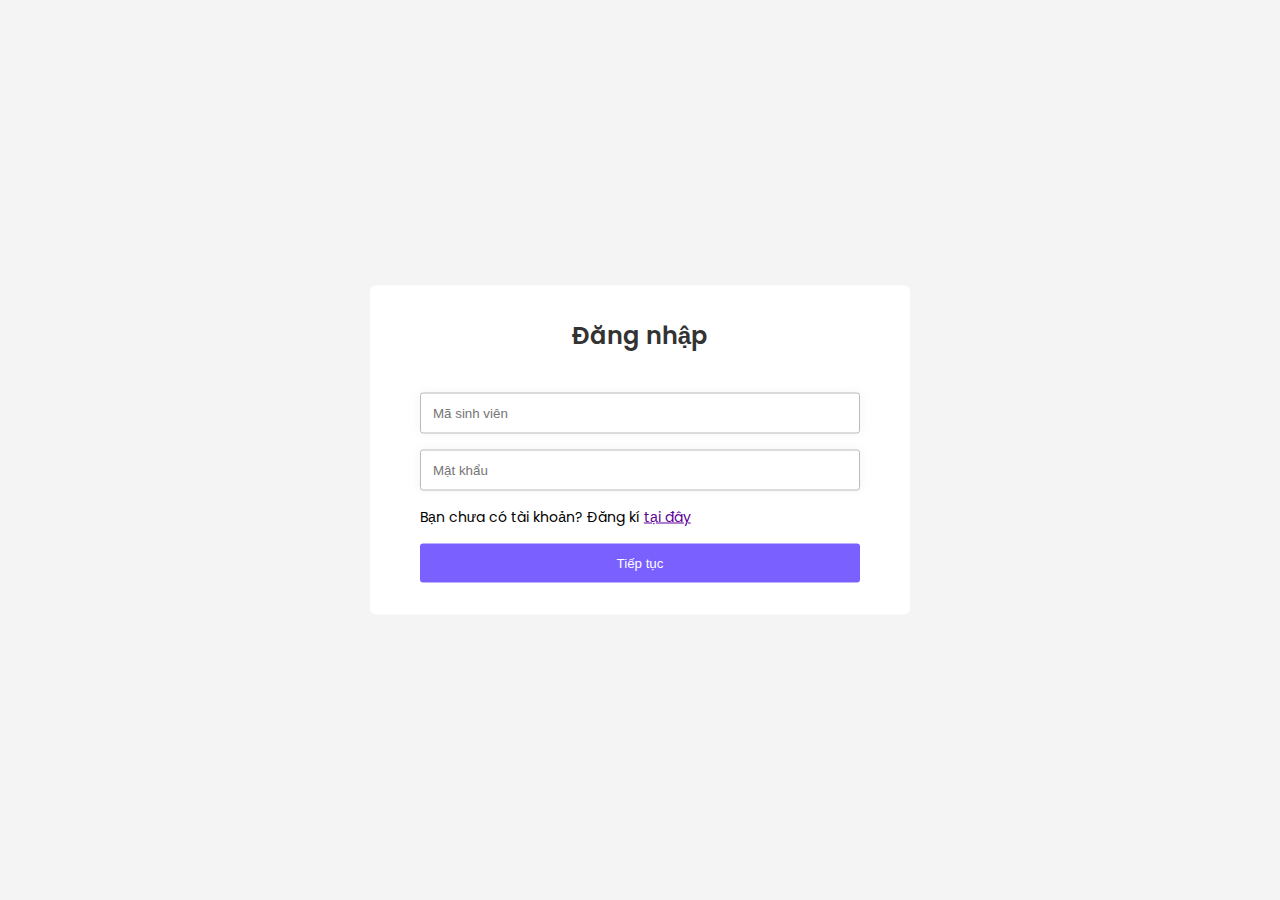
<file: manage.html>
<!DOCTYPE html>
<html lang="en">

<head>
    <meta http-equiv="Content-Type" content="text/html; charset=utf-8" />
    <link rel="shortcut icon" type="image/x-icon" href="./images/favicon.png">
    <link rel="stylesheet" type="text/css" href="./css/order.css" />
    <link rel="stylesheet" href="https://cdnjs.cloudflare.com/ajax/libs/font-awesome/6.4.2/css/all.min.css"
        integrity="sha512-z3gLpd7yknf1YoNbCzqRKc4qyor8gaKU1qmn+CShxbuBusANI9QpRohGBreCFkKxLhei6S9CQXFEbbKuqLg0DA=="
        crossorigin="anonymous" referrerpolicy="no-referrer" />
    <!-- Font Google -->
    <link href="https://fonts.googleapis.com/css?family=Poppins:300,400,500,600,700" rel="stylesheet">
    <link rel="stylesheet" href="./css/init.css">
    <link rel="stylesheet" href="./css/loading.css">
    <link rel="stylesheet" href="./css/toast.css">
    <link rel="stylesheet" href="./css/manage.css">
    <meta name="viewport" content="width=device-width, initial-scale=1, maximum-scale=1, user-scalable=no">
    <title>Eopbuster - Manage</title>
</head>

<body>
    <div class="manage-control">
        <div class="nav">
            <div class="content-nav">
                <div class="search-nav">
                    <div class="search">
                        <input type="text" placeholder="Tìm kiếm...">
                    </div>
                    <div class="out">Thoát</div>
                </div>
                <div class="option">
                    <div class="sort">
                        <i class="fa-solid fa-sort"></i>
                        <p>Sắp xếp</p>
                        <div class="sort-item">
                            <div class="by">
                                <div>
                                    <div class="item active" by="time">Theo thời gian</div>
                                    <div class="point"></div>
                                </div>
                                <div>
                                    <div class="item" by="name">Theo tên</div>
                                    <div class="point"></div>
                                </div>
                                <div>
                                    <div class="item" by="deadline">Theo deadline</div>
                                    <div class="point"></div>
                                </div>
                                <div>
                                    <div class="item" by="price">Theo giá tiền</div>
                                    <div class="point"></div>
                                </div>
                            </div>
                            <div style="height: 1px; background-color: rgba(0, 0, 0, .1); margin: 4px 0;"></div>
                            <div class="ord">
                                <div>
                                    <div class="item active" ord="asc">Tăng dần</div>
                                    <div class="point"></div>
                                </div>
                                <div>
                                    <div class="item" ord="desc">Giảm dần</div>
                                    <div class="point"></div>
                                </div>
                            </div>
                        </div>
                    </div>
                    <div class="add-filter">
                        <p>+ Thêm filter</p>
                        <div class="filter"></div>
                    </div>
                    <section style="display: flex;"></section>
                </div>
            </div>
        </div>
        <div class="order"></div>
        <div style="margin-top: 100px;"></div>
        <div id="toast"></div>
    </div>
</body>
<script src="https://smtpjs.com/v3/smtp.js"></script>
<script src="./js/toast.js"></script>
<script src="./js/manage.js"></script>

</html>
</file>
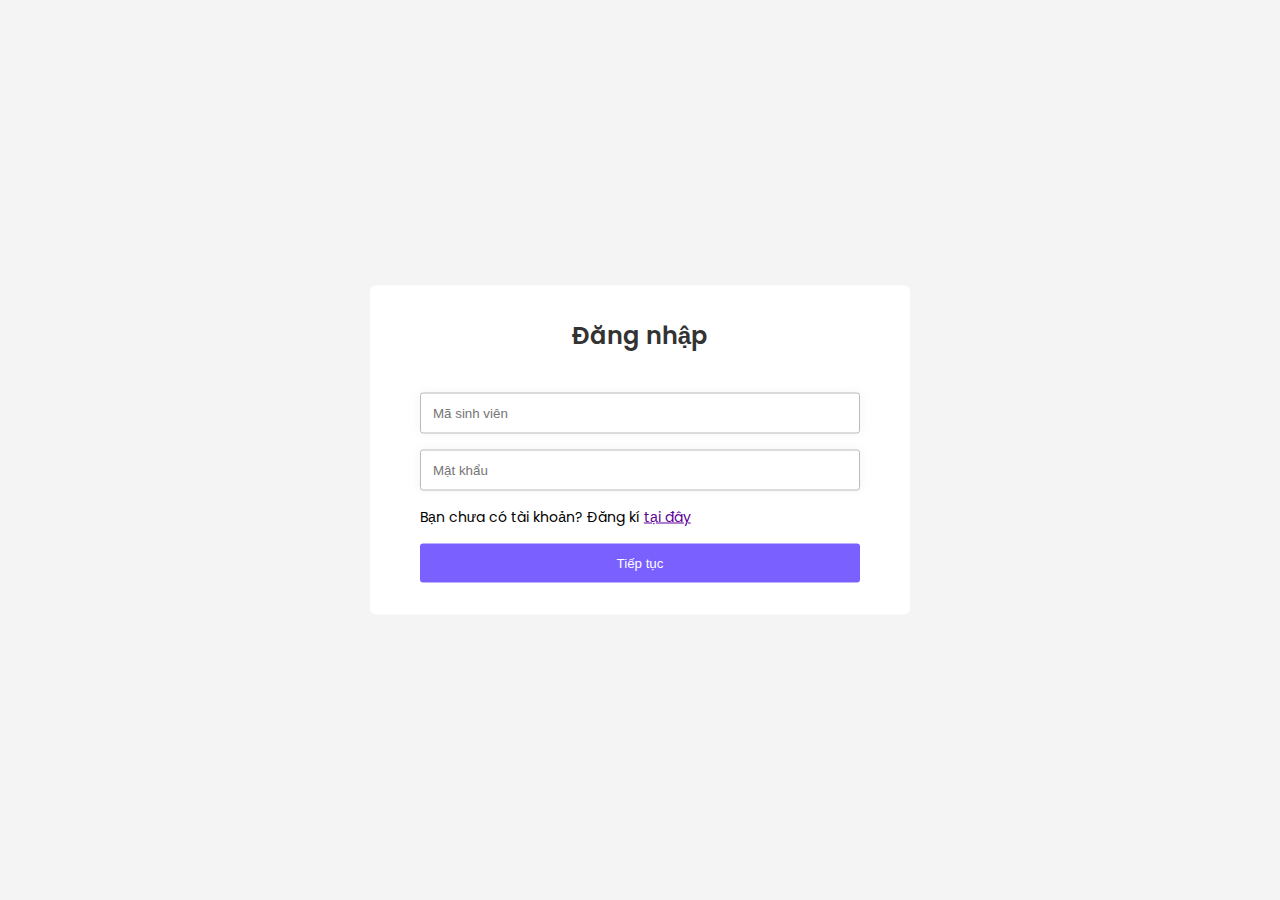
<file: my-order.html>
<!DOCTYPE html>
<html lang="en">

<head>
    <meta http-equiv="Content-Type" content="text/html; charset=utf-8" />
    <link rel="shortcut icon" type="image/x-icon" href="./images/favicon.png">
    <link rel="stylesheet" type="text/css" href="./css/order.css" />
    <link rel="stylesheet" href="https://cdnjs.cloudflare.com/ajax/libs/font-awesome/6.4.2/css/all.min.css"
        integrity="sha512-z3gLpd7yknf1YoNbCzqRKc4qyor8gaKU1qmn+CShxbuBusANI9QpRohGBreCFkKxLhei6S9CQXFEbbKuqLg0DA=="
        crossorigin="anonymous" referrerpolicy="no-referrer" />
    <!-- Font Google -->
    <link href="https://fonts.googleapis.com/css?family=Poppins:300,400,500,600,700" rel="stylesheet">
    <link rel="stylesheet" href="./css/init.css">
    <link rel="stylesheet" href="./css/loading.css">
    <link rel="stylesheet" href="./css/toast.css">
    <link rel="stylesheet" href="./css/my-order.css">
    <meta name="viewport" content="width=device-width, initial-scale=1, maximum-scale=1, user-scalable=no">
    <title>Eopbuster - My Order</title>
</head>

<body>
    <div class="my-order-control">
        <nav>
            <a href="./order.html">
                <i style="margin-right: 8px;" class="fa-solid fa-chevron-left"></i>Tiếp tục đặt hàng</a>
            <div class="my-user" style="display: flex; justify-content: center;">
                <img src="./images/user-white.jpg" alt="">
                <p></p>
                <div class="setting">
                    <div class="user-info">Tài khoản của tôi</div>
                    <div class="log-out">Đăng xuất</div>
                </div>
            </div>
        </nav>
        <div class="my-order"></div>
    </div>
    <div class="empty">
        <img src="./images/empty.png" alt="">
        <h3>Bạn chưa có đơn hàng nào</h3>
        <a href="./order.html">Đặt đơn hàng mới</a>
    </div>
    <div id="toast"></div>
    <div style="background-color: #fff;" class="loading"><img src="./images/loading.gif" alt=""></div>
</body>
<script src="./js/toast.js"></script>
<script src="./js/my-order.js"></script>

</html>
</file>
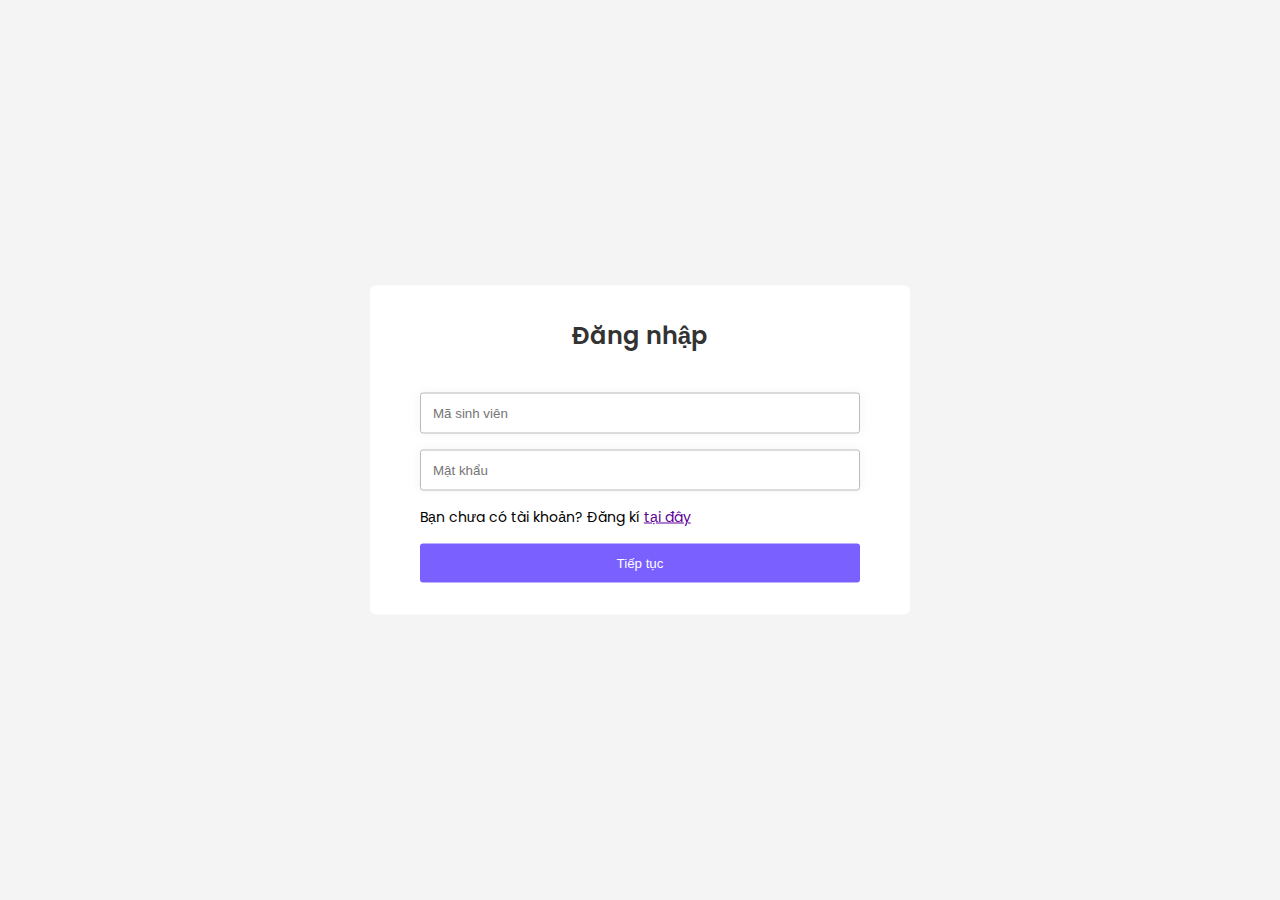
<file: my-user.html>
<!DOCTYPE html>
<html lang="en">

<head>
    <meta http-equiv="Content-Type" content="text/html; charset=utf-8" />
    <link rel="shortcut icon" type="image/x-icon" href="./images/favicon.png">
    <link rel="stylesheet" type="text/css" href="./css/order.css" />
    <link rel="stylesheet" href="https://cdnjs.cloudflare.com/ajax/libs/font-awesome/6.4.2/css/all.min.css"
        integrity="sha512-z3gLpd7yknf1YoNbCzqRKc4qyor8gaKU1qmn+CShxbuBusANI9QpRohGBreCFkKxLhei6S9CQXFEbbKuqLg0DA=="
        crossorigin="anonymous" referrerpolicy="no-referrer" />
    <!-- Font Google -->
    <link href="https://fonts.googleapis.com/css?family=Poppins:300,400,500,600,700" rel="stylesheet">
    <link rel="stylesheet" href="./css/init.css">
    <link rel="stylesheet" href="./css/loading.css">
    <link rel="stylesheet" href="./css/toast.css">
    <meta name="viewport" content="width=device-width, initial-scale=1, maximum-scale=1, user-scalable=no">
    <title>Eopbuster - My User</title>
</head>
<style>
    body{
        background-color: #fff;
    }
    #myuser {
        width: 100vw;
        display: flex;
        justify-content: center;
        align-items: center;
    }

    #myuser .myuser-update {
        width: 100%;
        max-width: 540px;
        background: white;
        padding: 32px 50px;
        border-radius: 6px;
    }

    #myuser .myuser-title {
        margin-bottom: 40px;
        text-align: center;
        position: relative;
    }

    #myuser .myuser-title a {
        position: absolute;
        top: 50%;
        left: 0;
        transform: translateY(-50%);
        font-size: 20px;
        color: rgb(64, 64, 64);
        display: block;
        padding: 4px 8px;
    }

    #myuser .myuser-title p {
        font-weight: 600;
        font-size: 24px;
        color: #333;
    }

    #myuser label {
        margin-bottom: 4px;
        display: block;
        color: #454545;
        font-weight: 600;
    }

    #myuser input {
        border: 1px solid #bababa;
        box-shadow: 0 0 8px 0.2px #e4e4e45d;
        border-radius: 3px;
        width: 100%;
        padding: 12px;
        margin-bottom: 16px;
        color: #454545;
    }

    #myuser button {
        border: none;
        background-color: #7a60ff;
        cursor: pointer;
        color: white;
        border-radius: 3px;
        width: 100%;
        padding: 12px;
    }

    .noti-add-email {
        display: flex;
        align-items: center;
        padding: 12px 18px;
        background-color: #e3f6fd;
        border-radius: 3px;
        margin-bottom: 16px;
    }

    .noti-add-email i {
        margin-right: 16px;
        font-size: 16px;
        color: #02B2F4;
    }

    .loading {
        background-color: white;
        display: flex;
    }

    @media (max-width: 540px) {
        #myuser .myuser-update {
            padding: 14px 18px;
            border-radius: 0px;
        }
    }
</style>

<body>
    <div id="myuser">
        <div class="myuser-update">
            <div class="myuser-title">
                <a href="./order.html"><i class="fa-solid fa-chevron-left"></i></a>
                <p>Tài khoản của tôi</p>
            </div>
            <div class="noti-add-email">
                <i class="fa-regular fa-envelope"></i>
                <p>Thêm địa chỉ email để nhận thông báo khi trang thái làm bài được cập nhập. <span
                        onclick="FocusEmail()" style="color: #02B2F4; cursor: pointer;">Thêm ngay</span></p>
            </div>
            <label>Họ và tên*</label>
            <input autocomplete="off" type="text" name="myuser-name">
            <label>Mã sinh viên*</label>
            <input autocomplete="off" type="text" name="myuser-account">
            <label>Mật khẩu*</label>
            <input autocomplete="off" type="text" name="myuser-password">
            <label>Link*</label>
            <input autocomplete="off" type="text" name="myuser-link">
            <label>Email</label>
            <input autocomplete="off" type="email" name="myuser-email">
            <button class="myuser-button">Cập nhật</button>
        </div>
    </div>
    <div class="loading">
        <img src="./images/loading.gif" alt="">
    </div>
    <div id="toast"></div>
</body>
<script>
    if (!localStorage.getItem("eop-buster_login")) {
        window.location = location.href.replace("my-user", "order")
    }
    const apiUrl = "https://65e85faa4bb72f0a9c4f1974.mockapi.io/accounts"

    function LoadAccountCurrent() {
        fetch(apiUrl)
            .then(response => {
                return response.json();
            })
            .then((data) => {
                let currentAccount = data.find((e) => {
                    return e.masv === localStorage.getItem("eop-buster_masv")
                });
                document.querySelector("input[name='myuser-name']").value = currentAccount.name;
                document.querySelector("input[name='myuser-account']").value = currentAccount.masv;
                document.querySelector("input[name='myuser-password']").value = currentAccount.password;
                document.querySelector("input[name='myuser-link']").value = currentAccount.link;
                document.querySelector("input[name='myuser-email']").value = currentAccount.email;
            })
            .then(() => {
                document.querySelector(".loading").style.backgroundColor = "#00000094"
                document.querySelector(".loading").style.display = "none"
            })
    }
    LoadAccountCurrent();

    document.querySelector(".myuser-button").onclick = function () {
        document.querySelector(".loading").style.display = "flex"
        fetch(apiUrl)
            .then(response => response.json())
            .then(data => {
                // Tìm kiếm trường cần sửa đổi trong dữ liệu
                const itemToUpdate = data.find(e => e.masv === localStorage.getItem("eop-buster_masv"));

                // Nếu tìm thấy trường cần sửa đổi
                if (itemToUpdate) {
                    // Sửa đổi trường cần thiết
                    itemToUpdate.name = document.querySelector("input[name='myuser-name']").value;
                    itemToUpdate.masv = document.querySelector("input[name='myuser-account']").value;
                    itemToUpdate.password = document.querySelector("input[name='myuser-password']").value;
                    itemToUpdate.link = document.querySelector("input[name='myuser-link']").value;
                    itemToUpdate.email = document.querySelector("input[name='myuser-email']").value;


                    // Gửi yêu cầu PUT/PATCH để cập nhật dữ liệu lên server
                    return fetch(apiUrl + `/${itemToUpdate.id}`, {
                        method: 'PUT', // hoặc 'PATCH' nếu chỉ muốn cập nhật trường cụ thể
                        headers: {
                            'Content-Type': 'application/json'
                        },
                        body: JSON.stringify(itemToUpdate)
                    }).then(() => {
                        localStorage.setItem("eop-buster_account", itemToUpdate.name);
                        localStorage.setItem("eop-buster_masv", itemToUpdate.masv);
                        localStorage.setItem("eop-bustere_email", itemToUpdate.email);
                    });
                }
            }).then(() => {
                LoadAccountCurrent();
            })
    }

    function FocusEmail() {
        document.querySelector("input[name='myuser-email']").focus();
    }
</script>

</html>
</file>
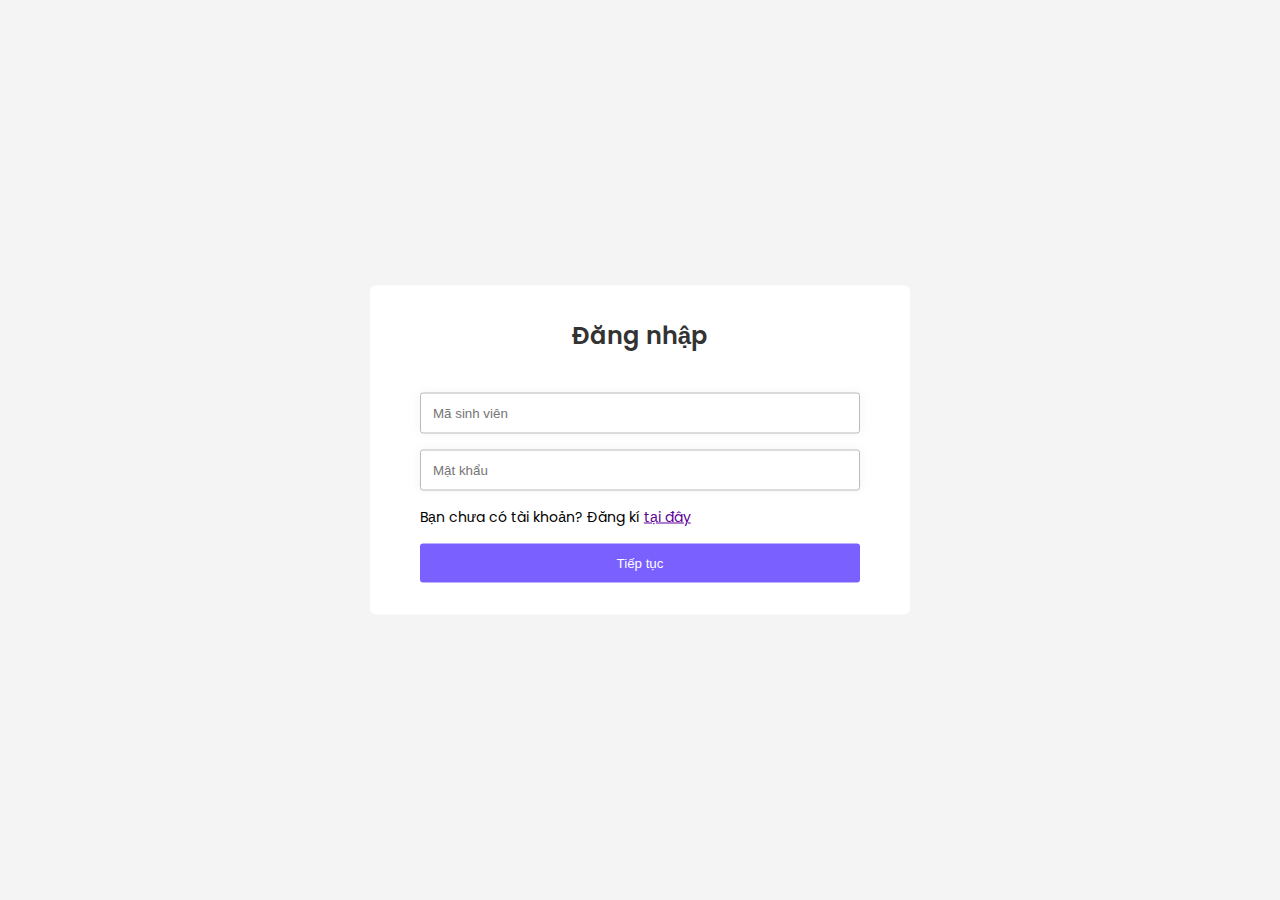
<file: order.html>
<!DOCTYPE html>
<html>

<head>
    <meta http-equiv="Content-Type" content="text/html; charset=utf-8" />
    <title>Eop Buster - Order</title>
    <link rel="shortcut icon" type="image/x-icon" href="./images/favicon.png">
    <link rel="stylesheet" type="text/css" href="./css/order.css" />
    <link rel="stylesheet" href="https://cdnjs.cloudflare.com/ajax/libs/font-awesome/6.4.2/css/all.min.css"
        integrity="sha512-z3gLpd7yknf1YoNbCzqRKc4qyor8gaKU1qmn+CShxbuBusANI9QpRohGBreCFkKxLhei6S9CQXFEbbKuqLg0DA=="
        crossorigin="anonymous" referrerpolicy="no-referrer" />
    <!-- Font Google -->
    <link href="https://fonts.googleapis.com/css?family=Poppins:300,400,500,600,700" rel="stylesheet">
    <link rel="stylesheet" href="./css/init.css">
    <link rel="stylesheet" href="./css/loading.css">
    <link rel="stylesheet" href="./css/toast.css">
    <meta name="viewport" content="width=device-width, initial-scale=1, maximum-scale=1, user-scalable=no">
</head>

<body>

    <div id="order">
        <nav>
            <a style="display: flex; align-items: center;" href="./index.html">
                <i style="margin-right: 6px; font-size: 13px;" class="fa-solid fa-house"></i>
                <p>Trang chủ</p>
            </a>
            <div class="my-user" style="display: flex; justify-content: center;">
                <img src="./images/user-white.jpg" alt="">
                <p></p>
                <div class="setting">
                    <div class="user-info">Tài khoản của tôi</div>
                    <div class="my-order">Đơn đã đặt</div>
                    <div class="log-out">Đăng xuất</div>
                </div>
            </div>
        </nav>
        <div class="box">
            <div class="noti">
                <i class="fa-solid fa-triangle-exclamation"></i>
                <p>Nếu bạn muốn hoàn thành ngay trong ngày, vui lòng chọn tốc độ làm bài "Nhanh"</p>
            </div>
            <!-- unit -->
            <div class="unit">
                <div class="label">
                    <div style="display: flex; align-items: center;">
                        <div class="input-checkbox check-all">
                            <input type="checkbox">
                            <div class="stardust-checkbox"></div>
                        </div>
                        <div class="tag">Thịnh hành</div>
                        <div class="title">Unit thường</div>
                    </div>
                    <div class="show-toggle active">
                        <i class="fa-solid fa-angle-down"></i>
                        <i class="fa-solid fa-angle-up"></i>
                    </div>
                </div>
                <div class="product active"></div>
            </div>
            <!-- test -->
            <div style="margin-bottom: 20px;"></div>
            <div class="test">
                <div class="label">
                    <div style="display: flex; align-items: center;">
                        <div class="input-checkbox check-all">
                            <input type="checkbox">
                            <div class="stardust-checkbox"></div>
                        </div>
                        <div class="tag">Thịnh hành</div>
                        <div class="title">Unit test</div>
                    </div>
                    <div class="show-toggle">
                        <i class="fa-solid fa-angle-down"></i>
                        <i class="fa-solid fa-angle-up"></i>
                    </div>
                </div>
                <div class="product"></div>
            </div>
            <div style="margin-bottom: 20px;"></div>
            <!-- pay -->
            <div class="pay">
                <div style="display: flex;">
                    <div class="title">Tổng thanh toán (0 Lựa Chọn): </div>
                    <div class="total-pay">₫ 0.000</div>
                </div>
                <button class="button" type="submit">Đặt hàng</button>
            </div>
        </div>
        <div class="final">
            <div class="infor">
                <div class="vtrWey"></div>
                <div class="main">
                    <div class="title">
                        <i class="fa-solid fa-user"></i> Thông Tin Cơ Bản
                    </div>
                    <div style="display: flex; justify-content: space-between;">
                        <p class="user-infor" style="font-weight: bold; text-transform: capitalize;">Phạm Xuân Trung
                            (MSV) 2021601819</p>
                        <p class="log-out" style="color: #4080ee; cursor: pointer;">Đăng xuất</p>
                    </div>
                </div>
            </div>
            <div style="margin-bottom: 20px;"></div>
            <div class="product-final"></div>
            <div class="last">
                <div style="display: grid; grid-template-columns: auto auto;">
                    <div style="display: flex; padding: 16px 30px;">
                        <div style="display: flex; align-items: center; margin-right: 8px;">Lời nhắn: </div>
                        <input name="note-text" type="text" placeholder="Lưu ý cho người làm...">
                    </div>
                    <div class="deadline"
                        style="display: flex; padding: 16px 30px; justify-content: space-between;     border-left: 1px dashed rgba(0,0,0,.09);">
                        <div style="display: flex; align-items: center; color: #00bfa5;">Hoàn thành trước: </div>
                        <input type="date" name="deadline" id="" required="">
                    </div>
                </div>
                <div class="final-pay">
                    <div class="title">Tổng số tiền (1 lựa chọn):</div>
                    <div class="final-total-pay">₫ 0.000</div>
                </div>
            </div>
            <form id="pay-form">
                <textarea name="product" hidden></textarea>
                <input name="deadline" type="text" hidden>
                <input name="note" type="text" hidden>
                <input name="pay" type="text" hidden>
                <div class="agree-order">
                    <input type="checkbox" required>
                    <p>Tôi xác nhận thông tin đặt hàng chích xác.</p>
                </div>
                <button type="submit">Đặt ngay</button>
            </form>
        </div>
    </div>
    <div id="login">
        <div class="login-container">
            <div class="login-title">
                <a href="./index.html"><i class="fa-solid fa-chevron-left"></i></a>
                <p>Đăng nhập</p>
            </div>
            <input type="text" name="login-account" placeholder="Mã sinh viên" autocomplete="off">
            <input type="text" name="login-password" placeholder="Mật khẩu" autocomplete="off">
            <p style="margin-bottom: 16px;">Bạn chưa có tài khoản? Đăng kí <a href="./register.html">tại đây</a></p>
            <button>Tiếp tục</button>
        </div>
    </div>


    <div class="loading">
        <img src="./images/loading.gif" alt="">
    </div>

    <div id="toast"></div>
    <script src="https://smtpjs.com/v3/smtp.js"></script>
    <script src="./js/toast.js"></script>
    <script src="./js/login.js"></script>
    <script src="./js/order.js"></script>


</body>

</html>
</file>
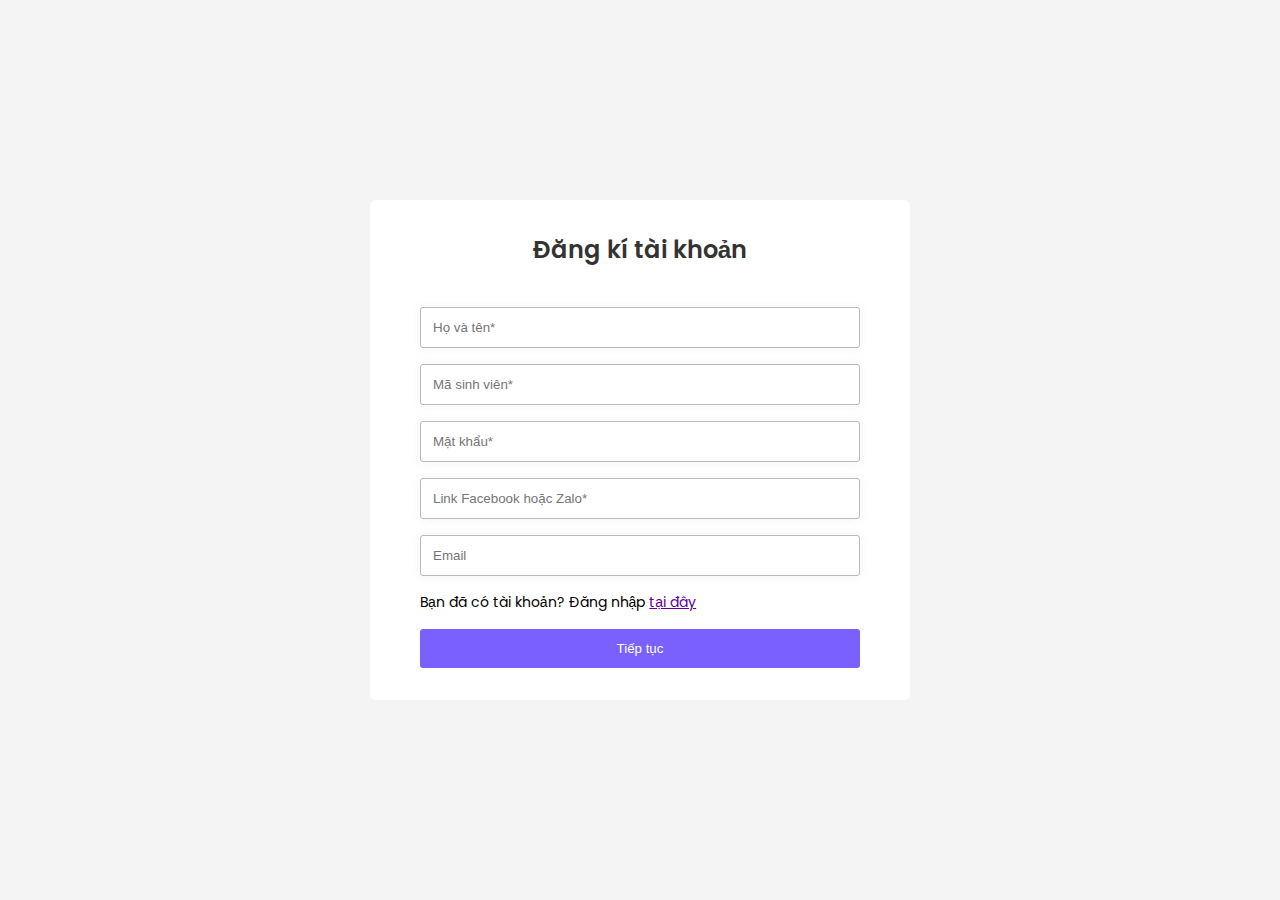
<file: register.html>
<!DOCTYPE html>
<html lang="en">

<head>
    <meta http-equiv="Content-Type" content="text/html; charset=utf-8" />
    <title>Eopbuster - Đăng kí tài khoản</title>
    <link rel="shortcut icon" type="image/x-icon" href="./images/favicon.png">
    <link rel="stylesheet" type="text/css" href="./css/order.css" />
    <link rel="stylesheet" href="https://cdnjs.cloudflare.com/ajax/libs/font-awesome/6.4.2/css/all.min.css"
        integrity="sha512-z3gLpd7yknf1YoNbCzqRKc4qyor8gaKU1qmn+CShxbuBusANI9QpRohGBreCFkKxLhei6S9CQXFEbbKuqLg0DA=="
        crossorigin="anonymous" referrerpolicy="no-referrer" />
    <!-- Font Google -->
    <link href="https://fonts.googleapis.com/css?family=Poppins:300,400,500,600,700" rel="stylesheet">
    <link rel="stylesheet" href="./css/toast.css">
    <link rel="stylesheet" href="./css/init.css">
    <link rel="stylesheet" href="./css/loading.css">
    <meta name="viewport" content="width=device-width, initial-scale=1, maximum-scale=1, user-scalable=no">
</head>
<style>
    #register {
        width: 100vw;
        transform: translateY(-50%);
        position: fixed;
        top: 50%;
        display: flex;
        justify-content: center;
        align-items: center;
    }

    #register .register-container {
        width: 100%;
        max-width: 540px;
        background: white;
        padding: 32px 50px;
        border-radius: 6px;
    }

    #register .register-title {
        margin-bottom: 40px;
        text-align: center;
        position: relative;
    }

    #register .register-title a {
        position: absolute;
        top: 50%;
        left: 0;
        transform: translateY(-50%);
        font-size: 20px;
        color: rgb(64, 64, 64);
        display: block;
        padding: 4px 8px;
    }

    #register .register-title p {
        font-weight: 600;
        font-size: 24px;
        color: #333;
    }

    #register label {
        margin-bottom: 4px;
        display: block;
        color: #454545;
    }

    #register input {
        border: 1px solid #bababa;
        box-shadow: 0 0 8px 0.2px #e4e4e45d;
        border-radius: 3px;
        width: 100%;
        padding: 12px;
        margin-bottom: 16px;
        color: #454545;
    }

    #register button {
        border: none;
        background-color: #7a60ff;
        cursor: pointer;
        color: white;
        border-radius: 3px;
        width: 100%;
        padding: 12px;
    }

    @media (max-width: 540px) {
        #register .register-container {
            padding: 14px 18px;
            border-radius: 0px;
        }
        body{
            background-color: #fff;
        }
    }
</style>

<body>
    <div id="register">
        <div class="register-container">
            <div class="register-title">
                <a href="./order.html"><i class="fa-solid fa-chevron-left"></i></a>
                <p>Đăng kí tài khoản</p>
            </div>
            <input autocomplete="off" type="text" name="register-name" placeholder="Họ và tên*">
            <input autocomplete="off" type="text" name="register-account" placeholder="Mã sinh viên*">
            <input autocomplete="off" type="text" name="register-password" placeholder="Mật khẩu*">
            <input autocomplete="off" type="text" name="register-link" placeholder="Link Facebook hoặc Zalo*">
            <input autocomplete="off" type="email" name="register-email" placeholder="Email">
            <p style="margin-bottom: 16px;">Bạn đã có tài khoản? Đăng nhập <a href="./order.html">tại đây</a></p>
            <button class="register-button">Tiếp tục</button>
        </div>
    </div>
    <div class="loading">
        <img src="./images/loading.gif" alt="">
    </div>
    <div id="toast"></div>
</body>
<script src="./js/toast.js"></script>
<script>
    // Define the URL of the API endpoint
    const apiUrl = 'https://65e85faa4bb72f0a9c4f1974.mockapi.io/accounts';

    let account = document.querySelector("#register input[name='register-account']")
    let password = document.querySelector("#register input[name='register-password']")
    let link = document.querySelector("#register input[name='register-link']")
    let email = document.querySelector("#register input[name='register-email']")
    let yourname = document.querySelector("#register input[name='register-name']")

    function checkIfNewDataIsUnique(existingData, newData) {
        for (let i = 0; i < existingData.length; i++) {
            if (existingData[i].masv === newData.masv) {
                return false; // Dữ liệu mới không duy nhất
            }
        }
        return true; // Dữ liệu mới là duy nhất
    }

    function showSuccess() {
        toast({
            title: "Thành công!",
            message: `Tài khoản đã được đăng kí thành công.`,
            type: "success",
            duration: 10000,
        });
    }

    function showWarning() {
        toast({
            title: "Thông báo!",
            message: `Tài khoản này đã tồn tại. Vui lòng thử lại.`,
            type: "info",
            duration: 10000,
        });
    }

    function showError() {
        toast({
            title: "Thất bại!",
            message: `Có lỗi xảy ra. Vui lòng thử lại.`,
            type: "error",
            duration: 10000,
        });
    }

    document.querySelector("#register button").onclick = function () {
        if (yourname.value.trim() !== "" && account.value.trim() !== "" && password.value.trim() !== "" && link.value.trim() !== "") {
            document.querySelector(".loading").style.display = 'flex'
            fetch(apiUrl)
                .then(response => response.json())
                .then(existingData => {
                    // Kiểm tra xem dữ liệu mới có trùng với dữ liệu đã tồn tại không
                    const newAccount = {
                        name: yourname.value.trim(),
                        masv: account.value.trim(),
                        password: password.value.trim(),
                        email: email.value.trim(),
                        link: link.value.trim()
                    };

                    if (checkIfNewDataIsUnique(existingData, newAccount)) {
                        // Nếu dữ liệu mới không trùng, thực hiện yêu cầu POST
                        fetch(apiUrl, {
                            method: 'POST',
                            headers: {
                                'Content-Type': 'application/json'
                            },
                            body: JSON.stringify(newAccount)
                        })
                            .then(response => response.json())
                            .then(data => {
                                yourname.value = ''
                                account.value = ''
                                password.value = ''
                                email.value = ''
                                link.value = ''
                                document.querySelector(".loading").style.display = 'none'
                            })
                            .then(() => showSuccess())
                            .catch(error => {
                                console.error('Error');
                            });
                    } else {
                        document.querySelector(".loading").style.display = 'none'
                        showWarning();
                    }
                })
                .catch(error => {
                    showError();
                });
        }

        if (account.value.trim() === "") {
            account.style.borderColor = '#dc354667'
            account.style.backgroundColor = '#dc35461f'
        }
        else {
            account.style.borderColor = "#d3d3d3"
            account.style.backgroundColor = "#fff"

        }
        if (password.value.trim() === "") {
            password.style.borderColor = '#dc354667'
            password.style.backgroundColor = '#dc35461f'
        }
        else {
            password.style.borderColor = "#d3d3d3"
            password.style.backgroundColor = "#fff"

        }
        if (link.value.trim() === "") {
            link.style.borderColor = '#dc354667'
            link.style.backgroundColor = '#dc35461f'
        }
        else {
            link.style.borderColor = "#d3d3d3"
            link.style.backgroundColor = "#fff"

        }
        if (yourname.value.trim() === "") {
            yourname.style.borderColor = '#dc354667'
            yourname.style.backgroundColor = '#dc35461f'
        }
        else {
            yourname.style.borderColor = "#d3d3d3"
            yourname.style.backgroundColor = "#fff"
        }
    }
</script>

</html>
</file>
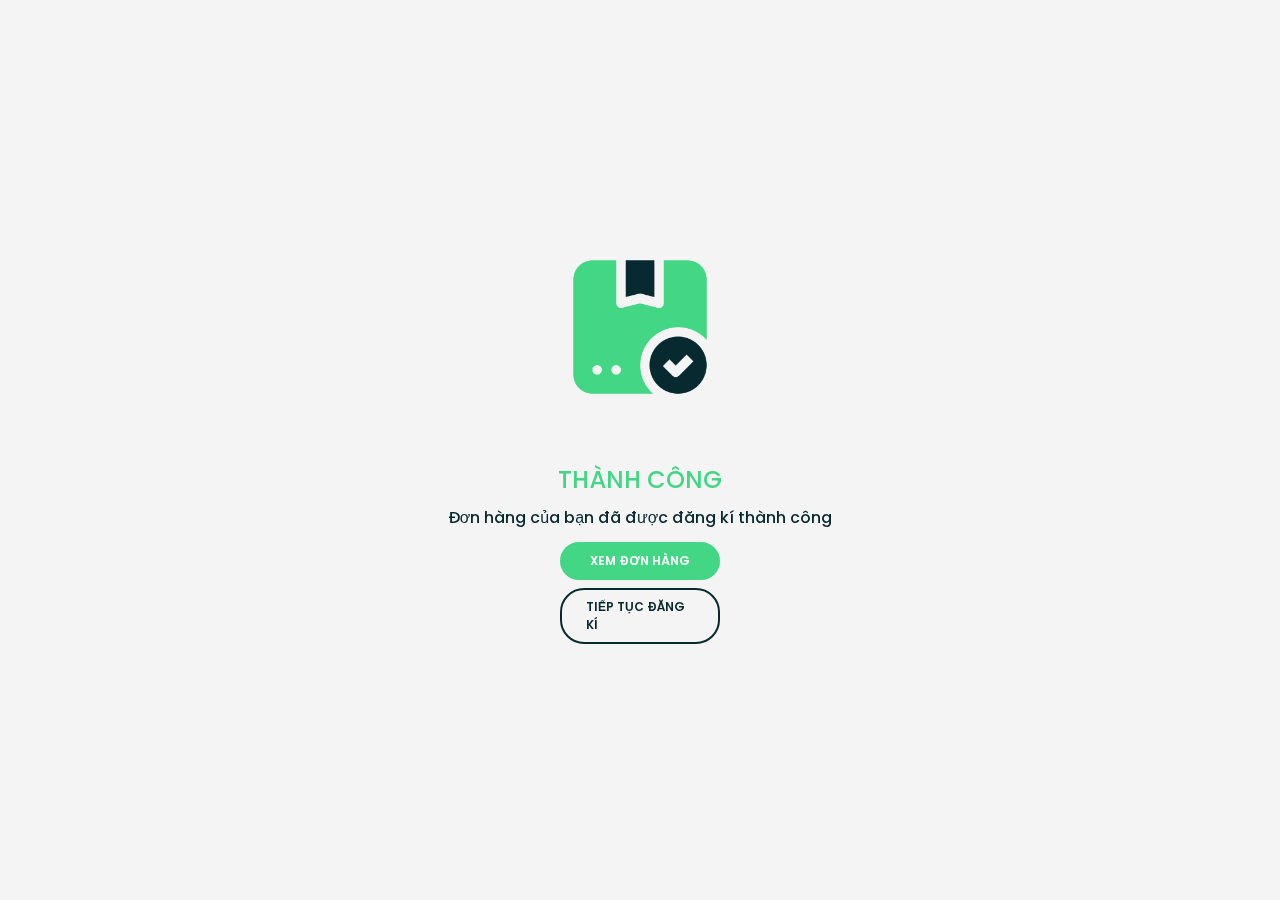
<file: welldone.html>
<!DOCTYPE html>
<html lang="en">

<head>
    <meta http-equiv="Content-Type" content="text/html; charset=utf-8" />
    <title>Eopbuster - Đăng kí thành công</title>
    <link rel="shortcut icon" type="image/x-icon" href="./images/favicon.png">
    <link rel="stylesheet" type="text/css" href="./css/order.css" />
    <link rel="stylesheet" href="https://cdnjs.cloudflare.com/ajax/libs/font-awesome/6.4.2/css/all.min.css"
        integrity="sha512-z3gLpd7yknf1YoNbCzqRKc4qyor8gaKU1qmn+CShxbuBusANI9QpRohGBreCFkKxLhei6S9CQXFEbbKuqLg0DA=="
        crossorigin="anonymous" referrerpolicy="no-referrer" />
    <!-- Font Google -->
    <link href="https://fonts.googleapis.com/css?family=Poppins:300,400,500,600,700" rel="stylesheet">
    <link rel="stylesheet" href="./css/toast.css">
    <link rel="stylesheet" href="./css/init.css">
    <link rel="stylesheet" href="./css/loading.css">
    <meta name="viewport" content="width=device-width, initial-scale=1, maximum-scale=1, user-scalable=no">
</head>
<style>
    .welldone {
        display: flex;
        flex-direction: column;
        align-items: center;
        justify-content: center;
        position: fixed;
        top: 50%;
        transform: translateY(-50%);
        width: 100vw;
    }

    .welldone img {
        width: 150px;
        margin-bottom: 60px;
    }

    .welldone .header {
        font-size: 24px;
        font-weight: 500;
        color: #43D685;
        text-transform: uppercase;
    }

    .welldone .title {
        font-size: 16px;
        color: #072A30;
        font-weight: 500;
        text-align: center;
        margin: 8px;
    }

    .welldone a {
        text-decoration: none;
        color: #072A30;
    }

    .welldone div {
        margin: 4px 8px;
        padding: 8px 24px;
        border-radius: 24px;
        text-transform: uppercase;
        font-weight: 600;
        font-size: 12px;
        border: 2px solid #072A30;
        width: 160px;
        display: flex;
        justify-content: center;
    }

    .welldone .go-my-order {
        background-color: #43D685;
        color: white;
        border-color: #43D685;
    }
</style>

<body>
    <div class="welldone">
        <img src="./images/well-done.png" alt="">
        <p class="header">Thành công</p>
        <p class="title">Đơn hàng của bạn đã được đăng kí thành công</p>
        <a href="./my-order.html">
            <div class="go-my-order">Xem đơn hàng</div>
        </a>
        <a href="./order.html">
            <div class="go-order">Tiếp tục đăng kí</div>
        </a>
    </div>
</body>

</html>
</file>
<file: css/order.css>
#login {
    width: 100vw;
    transform: translateY(-50%);
    position: fixed;
    top: 50%;
    display: flex;
    justify-content: center;
    align-items: center;
}

#login .login-container {
    width: 100%;
    max-width: 540px;
    background: white;
    padding: 32px 50px;
    border-radius: 6px;
}

#login .login-title {
    margin-bottom: 40px;
    text-align: center;
    position: relative;
}

#login .login-title a{
    position: absolute;
    top: 50%;
    left: 0;
    transform: translateY(-50%);
    font-size: 20px;
    color: rgb(64, 64, 64);
    display: block;
    padding: 4px 8px;
}

#login .login-title p{
    font-weight: 600;
    font-size: 24px;
    color: #333;
}

#login input {
    border: 1px solid #bababa;
    box-shadow: 0 0 8px 0.2px #e4e4e45d;
    border-radius: 3px;
    width: 100%;
    padding: 12px;
    margin-bottom: 16px;
    color: #454545;
}

#login button {
    border: none;
    background-color: #7a60ff;
    cursor: pointer;
    color: white;
    border-radius: 3px;
    width: 100%;
    padding: 12px;
}

#order {
    display: none;
}

nav {
    width: 100%;
    height: 34px;
    background-color: #7a60ff;
    margin-bottom: 40px;
    display: flex;
    align-items: center;
    justify-content: space-between;
}

nav a {
    color: white;
    text-decoration: none;
    margin-left: 40px;
}

nav a:hover {
    color: white;
}

nav .my-user {
    margin-right: 40px;
    cursor: default;
    position: relative;
}

nav .my-user::after {
    content: "";
    position: absolute;
    background-color: transparent;
    top: 100%;
    left: 0;
    right: 0;
    height: 10px;
}

nav .my-user {
    cursor: pointer;
    user-select: none;
}

nav .my-user img {
    width: 22px;
    height: 22px;
    border-radius: 50px;
}

nav .my-user p {
    margin-left: 8px;
    color: white;
    text-transform: capitalize;
}

nav .setting {
    display: none;
    position: absolute;
    top: calc(100% + 10px);
    right: 0;
    background-color: white;
    box-shadow: 0 0 8px 2px #3333332d;
    z-index: 1001;
    border-radius: 3px;
    min-width: 160px;
}

nav .setting.active{
    display: block;
}


nav .setting::after {
    content: "";
    position: absolute;
    top: -10px;
    right: 20px;
    width: 0;
    height: 0;
    border-left: 8px solid transparent;
    border-right: 8px solid transparent;
    border-bottom: 12px solid #fff;

}

nav .setting>div {
    padding: 8px 16px;
    color: #333;
    font-weight: 500;
    cursor: pointer;
}

nav .setting>div:hover {
    background-color: #dedede1a;
    color: #7a60ff;
}

.box {
    max-width: 960px;
    margin: 0 auto;
    border-radius: 4px;
    user-select: none;
    position: relative;
}

.box .noti {
    background-color: #FFF9EB;
    border: none;
    padding: 0.75rem 1rem;
    display: flex;
    align-items: center;
    margin-bottom: 0.625rem;
    border-radius: 2px;
    color: #A48238;
}

.box .noti i {
    margin-right: 12px;
    color: #F9C317;
}

.pay {
    height: 62px;
    background-color: white;
    position: sticky;
    bottom: 0;
    width: 100%;
    display: flex;
    justify-content: space-between;
    align-items: center;
    padding: 0 20px;
}

.pay:before {
    content: "";
    position: absolute;
    top: -2rem;
    left: 0;
    height: 2rem;
    width: 100%;
    background: linear-gradient(transparent, rgba(0, 0, 0, .08));
}

.pay .title {
    font-size: 16px;
    color: #222;
    line-height: 28px;
}

.pay .total-pay {
    font-size: 24px;
    line-height: 28px;
    margin-left: 5px;
    color: #7a60ff;
}

.pay .button {
    padding: 13px 36px;
    margin: 0 22px 0 15px;
    text-transform: capitalize;
    font-weight: 300;
    height: 2.5rem;
    box-sizing: border-box;
    font-size: .875rem;
    border-radius: 2px;
    width: 13.125rem;
    outline: none;
    border: none;
    background-color: #7a60ff;
    color: white;
    cursor: pointer;
}

.box>div {
    background-color: white;
    border: 1px solid rgba(0, 0, 0, .09);
    /* box-shadow: 0 0 4px 1px rgba(0, 0, 0, .09); */
}

.label {
    display: flex;
    align-items: center;
    justify-content: space-between;
    height: 60px;
    border-bottom: 1px solid rgba(0, 0, 0, .09);
    padding: 0 20px;
}

.show-toggle {
    width: 30px;
    height: 30px;
    display: flex;
    justify-content: center;
    align-items: center;
    cursor: pointer;
}

.show-toggle i {
    font-size: 16px;
}

.show-toggle .fa-angle-down {
    display: none;
}

.show-toggle.active .fa-angle-down {
    display: block;
}

.show-toggle.active .fa-angle-up {
    display: none;
}

.input-checkbox {
    position: relative;
    width: 18px;
    height: 18px;
    border-radius: 2px;
    border: 1px solid rgba(0, 0, 0, 0.262);
    text-align: center;
    box-shadow: inset 0 2px 0 0 rgba(0, 0, 0, .02);
    margin: 0 20px 0 20px;
}

.input-checkbox input {
    width: 100%;
    height: 100%;
    opacity: 0;
}

.stardust-checkbox:before {
    position: absolute;
    content: "";
    height: 5px;
    width: 9px;
    border-left: 2px solid #fff;
    border-bottom: 2px solid #fff;
    transform: rotate(-45deg);
    left: 3px;
    top: 3px;
}

.input-checkbox.input-checkbox--checked {
    background: #7a60ff;
    border-color: #7a60ff;
}

.label .tag {
    background-color: #7a60ff;
    color: white;
    padding: 1px 4px;
    border-radius: 2px;
    font-size: 12px;
}

.label .title {
    margin-left: 10px;
}

.product {
    margin-top: 15px;
    display: none;
}

.product.active {
    display: block;
}

.product .item {
    padding: 15px 20px;
    border-bottom: 1px solid rgba(0, 0, 0, .09);
}

.product .item .item-price {
    display: inline-flex;
}

.product .item .item-wrapper {
    display: flex;
    align-items: center;
    justify-content: space-between;
}

.product .item .item-infor {
    display: flex;
    align-items: center;
}

.product .title {
    padding: 0 10px;
}

select {
    font-size: 14px;
    color: #333;
    padding: 2px 8px;
    padding: 2px 4px;
    border: 1px solid #d2d2d2;
    border-radius: 1px;
    background: transparent;
    margin-left: 4px;
}

.price-1 {
    color: gray;
    text-decoration: line-through;
    font-weight: 500;
    margin-right: 6px;
}

.price-2 {
    color: #7a60ff;
    font-weight: 700;
    margin-right: 20px;
}

.product .addwriting {
    display: flex;
    align-items: center;
    margin-top: 16px;
}

.product .addwriting .icon {
    width: 18px;
    height: 18px;
    margin: 0 20px 0 20px;
    color: #7a60ff;
}

.product .addwriting .title {
    color: #05a;
}

.input-checkbox-addwriting {
    margin-left: 8px;
}

.final {
    display: none;
    max-width: 960px;
    margin: 0 auto;
    border-radius: 4px;
    user-select: none;
    position: relative;
}

.final .vtrWey {
    height: 3px;
    width: 100%;
    background-position-x: -30px;
    background-size: 116px 3px;
    background-image: repeating-linear-gradient(45deg, #6fa6d6, #6fa6d6 33px, transparent 0, transparent 41px, #f18d9b 0, #f18d9b 74px, transparent 0, transparent 82px);
}

.final .infor .main {
    padding: 28px 30px 24px;
    background-color: white;
}

.final .main .title {
    font-size: 18px;
    color: #7a60ff;
    margin-bottom: 20px;
}

.final .main .title i {
    font-size: 18px;
    color: #7a60ff;
}

.final .product-final {
    background-color: white;
    border-radius: 3px;
    padding-top: 20px;
}

.final .product-final .item {
    padding: 10px 0;
    border-bottom: 3px dashed rgba(0, 0, 0, .09);
    padding: 16px 24px;
}

.final .product-final .grid {
    display: grid;
    grid-template-columns: 70% 65px auto;
}

.final .product-final img {
    width: 50px;
}

.final .product-final .item .title {
    margin-left: 8px;
    overflow: hidden;
    text-overflow: ellipsis;
    white-space: nowrap;
}

.final .product-final .item .speed {
    display: flex;
    align-items: center;
    justify-content: center;
}

.final .product-final .item .price {
    display: flex;
    align-items: center;
    justify-content: flex-end;
}

.final .addwriting {
    display: flex;
    justify-content: space-between;
    padding: 10px 10px 10px 18px;
    align-items: flex-start;
    background: #fafafa;
    margin-top: 10px;
}

.final .addwriting input {
    width: 16px;
    height: 16px;
    margin-right: 12px;
}

.final .addwriting .sNymxn {
    font-weight: 500;
    font-size: 14px;
    line-height: 16px;
    color: rgba(0, 0, 0, .65);
}

.final .addwriting ._0IoUJ3 {
    padding: 2px 5px;
    margin: 0 0 0 4px;
    display: inline-block;
    white-space: nowrap;
    text-align: center;
    border-radius: 8px 8px 8px 0;
    background-color: #7a60ff;
    font-weight: 400;
    font-size: 10px;
    line-height: 12px;
    color: #fff;
}

.final .last {
    background-color: #fafdff;
    border-bottom: 1px dashed rgba(0, 0, 0, .09);
}

.final .last input {
    height: 42px;
    padding: 0 1rem;
    background: #fff;
    border-radius: 3px;
    border: 1px solid #e4e4e4;
}

.final .final-pay {
    border-top: 1px dashed rgba(0, 0, 0, .09);
    padding: 15px 25px;
    display: flex;
    justify-content: flex-end;
    align-items: center;
}

.final .final-pay .title {
    color: rgba(0, 0, 0, .54);
    font-size: 14px;
    font-weight: 500;
}

.final .final-pay .final-total-pay {
    width: 135px;
    display: flex;
    justify-content: flex-end;
}

.final form {
    display: flex;
    justify-content: space-between;
}

.final form button {
    display: flex;
    align-items: center;
    justify-content: center;
    align-self: flex-start;
    background: #fff;
    border: 1px solid rgba(0, 0, 0, .09);
    box-shadow: 0 1px 1px 0 rgba(0, 0, 0, .03);
    border-radius: 2px !important;
    color: white;
    outline: none;
    font-size: 16px;
    border-radius: 6px;
    cursor: pointer;
    padding: 12px 14px;
    width: 210px;
    background-color: #7a60ff;
    margin: 24px 0;
}

.final form .agree-order {
    display: flex;
    align-items: center;
    padding-left: 8px;
}

.final form .agree-order input {
    margin-right: 8px;
}

@media all and (max-width: 960px) {
    nav a{
        margin-left: 24px;
    }
    nav .my-user{
        margin-right: 24px;
    }

}

@media all and (max-width: 560px) {
    nav a{
        margin-left: 10px;
    }
    nav .my-user{
        margin-right: 10px;
    }

    #toast {
        left: 7px;
    }
}


@media all and (max-width: 800px) {
    .product .item .item-wrapper {
        flex-direction: column;
        align-items: start;
    }

    .product .item .item-infor {
        order: 1;
    }

    .product .item .speed {
        order: 3;
        margin-left: 130px;
    }

    .product .item .item-price {
        order: 2;
        margin-left: 130px;
        margin-top: -35px;
        margin-bottom: 4px;
    }

    .product .title {
        align-self: start;
    }

}

@media all and (max-width: 640px) {
    .pay {
        height: fit-content;
        padding: 0;
    }

    .pay .button {
        margin: 0;
        border-radius: 0;
        padding: 16px 32px;
        width: fit-content;
        height: fit-content;
    }

    .pay .title {
        margin-left: 8px;
    }
}

@media all and (max-width: 540px) {

    #login .login-container {
        padding: 14px 18px;
        border-radius: 0px;
    }

    nav {
        margin-bottom: 20px;
    }

    .label {
        padding: 0px 15px 0 0px;
    }

    .product .item {
        padding: 15px 15px 15px 0;
    }

    .product .item .item-infor {
        display: grid;
        grid-template-columns: 46px 60px auto;
    }

    .product .item .item-price {
        margin-left: 116px;
    }

    .product .item .speed {
        margin-left: 116px
    }

    .product .title {
        overflow: hidden;
        text-overflow: ellipsis;
        white-space: nowrap;
    }

    .input-checkbox {
        margin: 0 15px 0 15px;
    }

    .product .addwriting .icon {
        margin: 0 15px 0 15px;
    }

    .pay .button {
        padding: 18px 24px;
    }

    .pay .title {
        font-size: 11px;
    }

    .pay .total-pay {
        font-size: 15px;
    }
}

@media all and (max-width: 760px) {
    .final .last>div:nth-child(1) {
        display: block !important;
    }

    .final .last>div:nth-child(1)>div {
        padding: 10px 24px !important;
    }

    .final .last>div:nth-child(1)>div:nth-child(1)>div {
        white-space: nowrap;
    }

    .final .last>div:nth-child(1)>div:nth-child(1)>input {
        width: 100%;
        border: none;
        outline: none;
        background-color: transparent;
        display: flex;
        justify-content: flex-end;
    }
}

@media all and (max-width: 560px) {
    .final .product-final .grid {
        display: flex;
        flex-direction: column;
        align-items: start;
    }

    .final .product-final .grid div:nth-child(1) {
        display: grid !important;
        align-items: start !important;
        grid-template-columns: 60px auto;
    }

    .final .product-final .grid:first-child img {
        height: 60px;
        width: 60px;
    }

    .final .product-final .item .speed {
        margin-top: -38px;
        margin-left: 68px;
    }

    .final .product-final .item .price {
        margin-left: 68px;
    }

    .final .product-final .item {
        padding: 12px 10px;
    }

    .final .addwriting {
        padding: 10px 10px 10px 8px;
    }
    .final .final-pay {
        padding: 15px 10px;
        justify-content: space-between;
    }
    .final .final-pay .final-total-pay {
        width: fit-content;
    }
    .final .last>div:nth-child(1)>div {
        padding: 4px 10px !important;
    }
    .final .last>div:nth-child(1)>div:last-child {
        margin-bottom: 8px !important;
    }
    .final form {
        flex-direction: column;
    }
    .final form button {
        width: 100%;
        margin: 14px 0;
    }
    .final form .agree-order{
        margin-top: 14px;
    }
    .final .infor .main{
        padding: 24px 18px 24px 10px;
    }
}
</file>
<file: css/init.css>
* {
    padding: 0;
    margin: 0;
    box-sizing: border-box;
}

body {
    font-family: "Poppins", sans-serif !important;
    font-size: 14px;
    background-color: #F4F4F5;
}

a {
    color: #5f0099;
}

a:hover {
    color: #5f0099;
}

h1,
h2,
h3 {
    font-weight: 700;
}

h4,
h5 {
    font-weight: 600;
}

h6 {
    font-weight: 500;
}

input,
select,
textarea {
    outline-color: #7a60ff !important;
}
</file>
<file: css/loading.css>
/* ======= Loading ======= */

    .loading {
        display: none;
        position: fixed;
        z-index: 10000;
        background-color: #00000094;
        top: 0;
        left: 0;
        right: 0;
        bottom: 0;
        justify-content: center;
        align-items: center;
    }

    .loading img {
        width: 36px;
    }
</file>
<file: css/toast.css>
/* ======= Toast message ======== */

    #toast {
        position: fixed;
        top: 42px;
        right: 7px;
        z-index: 100;
    }

    .toast {
        display: flex;
        align-items: center;
        background-color: #fff;
        border-radius: 2px;
        padding: 20px 0;
        max-width: 560px;
        border-left: 4px solid;
        box-shadow: 0 5px 8px rgba(0, 0, 0, 0.08);
        transition: all linear 0.3s;
    }

    @keyframes slideInLeft {
        from {
            opacity: 0;
            transform: translateX(calc(100% + 32px));
        }

        to {
            opacity: 1;
            transform: translateX(0);
        }
    }

    @keyframes fadeOut {
        to {
            opacity: 0;
        }
    }

    .toast--success {
        border-color: #47d864;
    }

    .toast--success .toast__icon {
        color: #47d864;
    }

    .toast--info {
        border-color: #2f86eb;
    }

    .toast--info .toast__icon {
        color: #2f86eb;
    }

    .toast--warning {
        border-color: #ffc021;
    }

    .toast--warning .toast__icon {
        color: #ffc021;
    }

    .toast--error {
        border-color: #ff623d;
    }

    .toast--error .toast__icon {
        color: #ff623d;
    }

    .toast+.toast {
        margin-top: 24px;
    }

    .toast__icon {
        font-size: 24px;
    }

    .toast__icon,
    .toast__close {
        padding: 0 16px;
    }

    .toast__body {
        flex-grow: 1;
    }

    .toast__title {
        font-size: 16px;
        font-weight: 600;
        color: #333;
    }

    .toast__msg {
        font-size: 14px;
        color: #888;
        margin-top: 6px;
        line-height: 1.5;
    }

    .toast__close {
        font-size: 20px;
        color: rgba(0, 0, 0, 0.3);
        cursor: pointer;
    }
</file>
<file: css/manage.css>
body {
    color: #264653 !important;
}

p {
    color: #264653 !important;
    text-wrap: nowrap;
}

select {
    color: #264653 !important;
}

.option-other i {
    color: #264653;
}

.nav {
    background: #fff;
    border-bottom: 1px solid rgba(0, 0, 0, .09);
    position: fixed;
    top: 0;
    left: 0;
    right: 0;
    z-index: 1000;
}

.content-nav{
    max-width: 960px;
    margin: 0 auto;
    position: relative;
}

.content-nav .search-nav{
    display: flex;
    justify-content: space-between;
    align-items: center;
    padding: 8px 12px;
}

.search-nav .search{
    padding: 4px 8px;
    border: 1px solid rgba(0, 0, 0, .09);
}

.search-nav .search input{
    border: none;
    outline: none;
    padding: 2px 6px;
}

.search-nav .out{
    padding: 6px 16px;
    background-color: #7a60ff;
    color: white;
    font-weight: 500;
    border-radius: 4px;
    cursor: pointer;
}

.content-nav .option{
    border-top: 1px solid rgba(0, 0, 0, .09);
    padding: 8px 12px;
    display: flex;
    overflow-x: auto;
}

.option .add-filter{
    background-color: #F0F2F5;
    padding: 6px 8px;
    border-radius: 4px;
    color: #20272E;
    cursor: pointer;
    user-select: none;
    margin: 0px 4px;
    height: fit-content;
}

.option .filter{
    position: absolute;
    top: calc(100% - 4px);
    left: 107px;
    background-color: white;
    border: 1px solid rgba(0, 0, 0, .09);
    border-radius: 4px;
    display: none;
}

.option .filter.active{
    display: block;
}

.option .filter .item, .option .filter .item-c2{
    padding: 8px 20px;
    min-width: 240px;
    display: flex;
    align-items: center;
    justify-content: space-between;
}

.option .filter .title-back{
    display: flex;
    align-items: center;
    padding: 12px 24px;
    border-bottom: 1px solid rgba(0, 0, 0, .09);
}

.option .filter .title-back p{
    margin-left: 16px;
    font-weight: 400;
}

.option .filter .title-back i{
    font-size: 13px;
    color: gray;
}

.option .filter .item:hover, .option .filter .item-c2:hover{
    background-color: #f0f2f5be;
}

.option .filter .item i{
    color: #264653;
}

.option .filter-active{
    background-color: #F0F2F5;
    padding: 6px 8px;
    border-radius: 4px;
    color: #20272E;
    position: relative;
    user-select: none;
    margin: 0px 4px;
    display: flex;
    align-items: center;
}

.option .filter-active p, .option .filter-active i{
    color: #7a60ff !important;
}

.option .filter-active p{
    margin: 0px 12px 0px 6px;
}

.option .filter-active i{
    cursor: pointer;
}

.option .sort{
    background-color: #F0F2F5;
    padding: 6px 8px;
    border-radius: 4px;
    color: #20272E;
    cursor: pointer;
    display: flex;
    align-items: center;
    user-select: none;
    margin: 0px 4px;
    height: fit-content;
}

.option .sort i{
    color: #20272E;
    margin-right: 6px;
}

.option .sort-item{
    position: absolute;
    top: calc(100% - 4px);
    left: 15px;
    background-color: white;
    border: 1px solid rgba(0, 0, 0, .09);
    border-radius: 4px;
    width: fit-content;
    padding: 4px;
    display: none;
}

.option .sort-item.active{
    display: block;
}


.option .sort-item .item{
    padding: 8px 20px 8px 32px;
    text-wrap: nowrap;
    display: flex;
    cursor: pointer;
    border-radius: 4px;
}

.option .sort-item .item:hover{
    background-color: rgba(0, 0, 0, .09);
}

.option .sort-item .by > div, .option .sort-item .ord > div{
    position: relative;
}

.option .sort-item .point{
    width: 5px;
    height: 5px;
    background-color: #20272E;
    border-radius: 50%;
    position: absolute;
    top: 50%;
    transform: translateY(-50%);
    left: 10px;
    display: none;
}

.option .sort-item .item.active ~ .point{
    display: block;
}


.order {
    padding-top: 7.5rem;
    max-width: 960px;
    margin: 0 auto;
    border-radius: 4px;
    user-select: none;
    position: relative;
    min-width: 760px;
}

.order .item {
    background-color: #fff;
    margin-bottom: 0.9375rem;
}

.order .item.doing {
    border-left: 6px solid #FFA500;
    background-color: #f9f9b0;
}

.order .item.doing .note input {
    background-color: #f9f9b0;
}

.order .item.done .note input {
    background-color: #D9F9D9;
}

.order .item.done {
    border-left: 6px solid #6dea6d;
    background-color: #D9F9D9;
}

.order .item.cancel .note input {
    background-color: #F9DCD5;
}

.order .item.cancel {
    border-left: 6px solid #E66F51;
    background-color: #F9DCD5;
}

.order .title {
    align-items: center;
    display: flex;
    border-bottom: 1px solid rgba(0, 0, 0, .09);
    box-sizing: border-box;
    height: 36px;
    padding: 0 20px;
}

.order .time-order{
    width: 100%;
    text-align: right;
}

.order .title p {
    margin-right: 6px;
    text-wrap: nowrap;
}

.order .title i {
    color: #7a60ff;
    margin: 0 6px;
    cursor: copy;
}

.order .info {
    color: rgba(0, 0, 0, .87);
    display: flex;
    align-items: center;
    justify-content: space-between;
    padding: 15px 20px;
    -webkit-text-decoration: none;
    text-decoration: none;
}

.order .note {
    display: flex;
    align-items: center;
    border-top: 1px solid rgba(0, 0, 0, .09);
    padding: 10px 20px;
}

.order .note input {
    margin-left: 12px;
    padding: 6px;
    border: 0;
    flex: 1;
}

.comfirm-pay {
    display: none;
    padding: 8px 20px;
    background-color: #cdc6f5;
    align-items: center;
}

.comfirm-pay.active {
    display: flex;
}

.comfirm-pay button {
    margin-left: 6px;
    padding: 2px 10px;
    cursor: pointer;
    border: none;
    color: white;
    border-radius: 2px;
    background-color: #7a60ff;
}

.tag-payied {
    background-color: rgb(0, 204, 0);
    color: #fff;
    border: 1px solid transparent;
    border-radius: 2px;
    font-size: 12px;
    outline: none;
    padding: 3px 8px;
    text-transform: capitalize;
    text-wrap: nowrap;
    margin: 0 8px;
    display: none;
}

.tag-payied.active {
    display: block;
}
</file>
<file: css/my-order.css>
nav {
    width: 100%;
    height: 34px;
    background-color: #7a60ff;
    margin-bottom: 40px;
    display: flex;
    align-items: center;
    justify-content: space-between;
}

nav a {
    color: white;
    text-decoration: none;
    margin-left: 40px;
}

nav a:hover {
    color: white;
}

nav .my-user {
    margin-right: 40px;
    cursor: pointer;
    position: relative;
    user-select: none;
}

nav .my-user::after {
    content: "";
    position: absolute;
    background-color: transparent;
    top: 100%;
    left: 0;
    right: 0;
    height: 10px;
}

nav .my-user img {
    width: 22px;
    height: 22px;
    border-radius: 50px;
}

nav .my-user p {
    margin-left: 8px;
    color: white;
    text-transform: capitalize;
}

nav .setting {
    display: none;
    position: absolute;
    top: calc(100% + 10px);
    right: 0;
    background-color: white;
    box-shadow: 0 0 8px 2px #3333332d;
    border-radius: 3px;
    min-width: 160px;
    z-index: 1001;
}

nav .setting.active{
    display: block;
}


nav .setting::after {
    content: "";
    position: absolute;
    top: -10px;
    right: 20px;
    width: 0;
    height: 0;
    border-left: 8px solid transparent;
    border-right: 8px solid transparent;
    border-bottom: 12px solid #fff;

}

nav .setting>div {
    padding: 8px 16px;
    color: #333;
    font-weight: 500;
    cursor: pointer;
}

nav .setting>div:hover {
    background-color: #dedede1a;
    color: #7a60ff;
}

.my-order {
    max-width: 960px;
    margin: 0 auto;
    border-radius: 4px;
    user-select: none;
    position: relative;
}

.my-order .item {
    background-color: #fff;
    margin-bottom: 0.9375rem;
    padding-top: 12px;
}

.my-order .item.order-cancel{
    background-color: #f9eae6;
}

.my-order .item.order-cancel .info{
    border: none;
}

.my-order .item.order-cancel .status{
    color: #E66F51;
}

.my-order .title {
    display: flex;
    align-items: center;
    justify-content: space-between;
    padding: 12px 24px 12px 24px;
    border-bottom: 1px solid rgba(0, 0, 0, .09);
}

.my-order .tag-status {
    border: 1px solid transparent;
    border-radius: 4px;
    font-size: 12px;
    outline: none;
    padding: 4px 8px;
    text-transform: capitalize;
    margin: 0 8px;
    display: none;
    justify-content: center;
    align-items: center;
}

.my-order .tag-status.waiting {
    background-color: #FBDDBF;
    display: flex;
    color: #523213;
}

.my-order .tag-status.payied {
    background-color: #C5F1D9;
    display: flex;
    color: #345543;
}

.my-order .supporter {
    align-items: center;
    border-right: 1px solid rgba(0, 0, 0, .12);
    display: none;
    margin: 0 10px 0 0;
    padding: 0 5px 0 0;
    text-align: right;
    color: #26aa99;
    -webkit-text-decoration: none;
    text-decoration: none;
    vertical-align: middle;
}

.my-order .supporter.active {
    display: flex;
}

.my-order .supporter-mobile {
    display: none;
    align-items: center;
    margin: 0 10px 0 0;
    text-align: left;
    color: #26aa99;
    -webkit-text-decoration: none;
    text-decoration: none;
    vertical-align: middle;
}

.my-order .status {
    color: #7a60ff;
    line-height: 24px;
    text-align: right;
    text-transform: uppercase;
    white-space: nowrap;
}

.my-order .info {
    display: flex;
    align-items: center;
    color: rgba(0, 0, 0, .87);
    padding: 12px 24px 12px 24px;
    border-bottom: 1px solid rgba(0, 0, 0, .09);
}

.my-order .info-product {
    align-items: flex-start;
    display: flex;
    flex: 1;
    flex-direction: column;
    min-width: 0;
    padding: 0 6px 0 12px;
    word-wrap: break-word;
}

.my-order .info-product .deadline {
    border: 0.5px solid #7a60ff;
    border-radius: 1px;
    color: #7a60ff;
    font-size: 12px;
    line-height: 16px;
    margin: 4px 6px 1px 0;
    padding: 2px 4px;
}

.my-order .total-pay {
    padding: 24px 24px 12px;
    background: #fffefb;
    align-items: center;
    display: flex;
    justify-content: flex-end;
}

.my-order .total-pay.hidden {
    display: none;
}

.my-order .total-pay span {
    margin-left: 6px;
    color: #7a60ff;
    font-size: 20px;
    line-height: 30px;
}

.my-order .footer {
    align-items: center;
    background: #fffefb;
    display: flex;
    flex-wrap: nowrap;
    justify-content: space-between;
    padding: 12px 24px 24px;
}

.my-order .footer.hidden {
    display: none;
}

.my-order .footer p {
    color: rgba(0, 0, 0, .54);
    font-size: 12px;
}

.my-order .footer .pay-button {
    border-radius: 2px;
    min-height: 40px;
    min-width: 150px;
    outline: none;
    outline: 0;
    overflow: hidden;
    padding: 8px 20px;
    text-overflow: ellipsis;
    text-transform: capitalize;
    background-color: #7a60ff;
    color: white;
    display: flex;
    justify-content: center;
    cursor: pointer;
}

.my-order .footer .contact-button {
    border-radius: 2px;
    min-height: 40px;
    min-width: 150px;
    outline: none;
    outline: 0;
    overflow: hidden;
    padding: 8px 20px;
    text-overflow: ellipsis;
    border: 1px solid rgba(0, 0, 0, .09);
    color: #555;
    text-transform: capitalize;
    cursor: pointer;
    margin: 0 8px;
}

.cancel-order {
    cursor: pointer;
    padding: 4px 12px;
    border: none;
    border-radius: 4px;
    background: yellow;
    color: #464646;
    font-weight: 600;
    display: none;
}

.cancel-order.active{
    display: block;
}

.empty{
    display: none;
    flex-direction: column;
    align-items: center;
    justify-content: center;
    position: fixed;
    top: 50%;
    transform: translateY(-50%);
    width: 100vw;
}

.empty img{
    width: 260px;
}

.empty a{
    text-decoration: none;
    padding: 8px 24px;
    width: 223px;
    text-align: center;
    color: #fff;
    background-color: #7a60ff;
    border-radius: 4px;
    margin-top: 24px;
    cursor: pointer;
}

@media all and (max-width: 960px) {
    nav a {
        margin-left: 24px;
    }

    nav .my-user {
        margin-right: 24px;
    }

}

@media all and (max-width: 560px) {
    nav a {
        margin-left: 10px;
    }

    nav .my-user {
        margin-right: 10px;
    }

    #toast {
        left: 7px;
    }
}

@media all and (max-width: 540px) {

    #login .login-container {
        padding: 14px 18px;
        border-radius: 0px;
    }

    nav {
        margin-bottom: 20px;
    }
}

@media all and (max-width: 680px) {
    .my-order .supporter.active {
        display: none;
    }

    .my-order .footer {
        flex-direction: column;
        align-items: start;
        padding: 0 12px 12px;
    }

    .my-order .footer p {
        padding: 12px 0;
    }

    .my-order .total-pay {
        padding: 24px 24px 12px;
        border-bottom: 1px solid rgba(0, 0, 0, .09);
        padding: 8px 12px;
    }

    .my-order .total-pay span {
        font-size: 14px;
    }

    .my-order .footer .contact-button {
        margin-left: 0;
    }

    .my-order .title {
        padding: 0px 10px 6px 12px;
    }

    .my-order .supporter-mobile.active {
        display: flex;
        font-size: 12px;
    }

    .my-order .total-pay {
        justify-content: space-between;
    }
}
</file>
